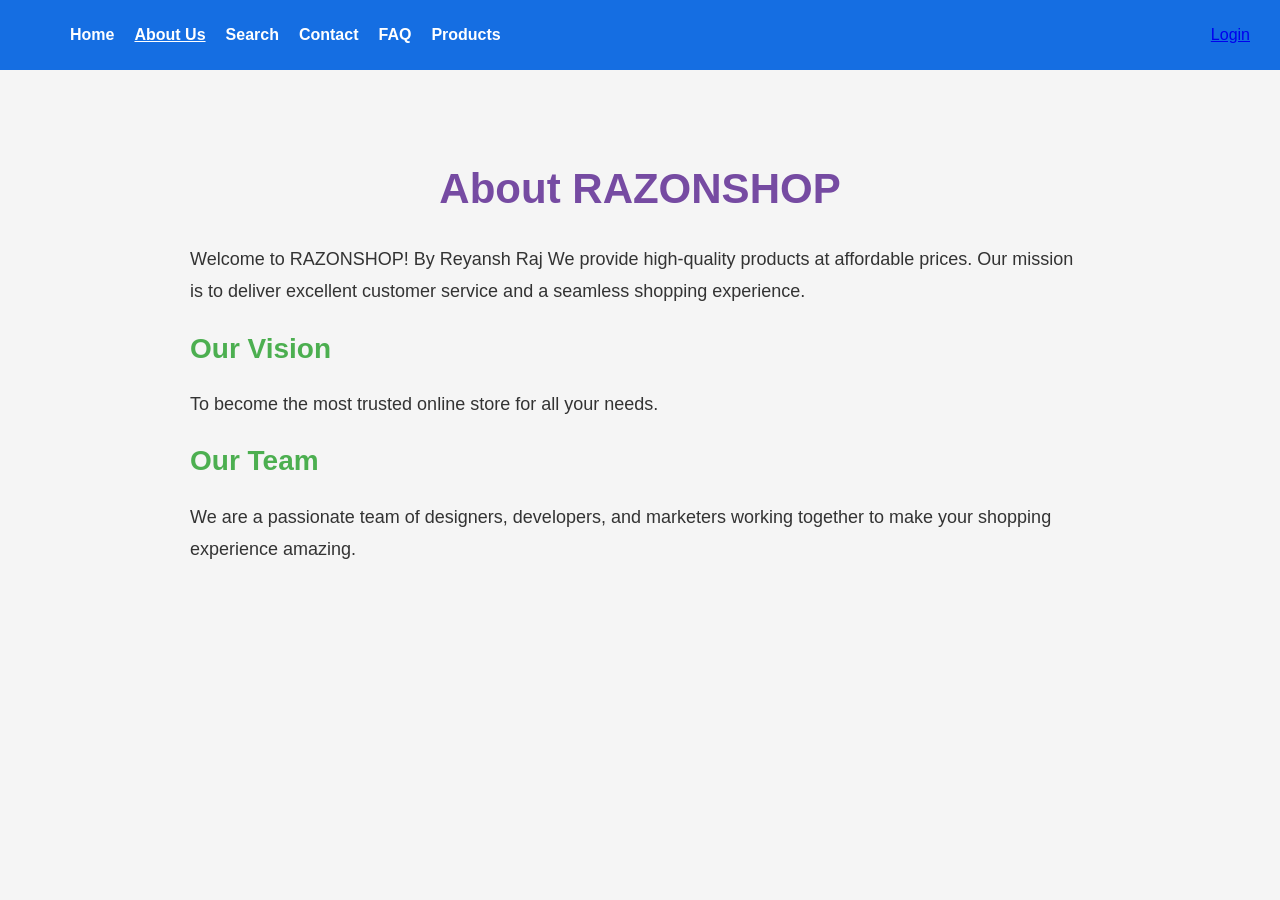
<file: about us.html>
<!DOCTYPE html>
<html>
<head>
    <title>RAZONSHOP - About Us</title>
    <link rel="stylesheet" href="styleaboutus.css"> <!-- new CSS file -->
</head>
<body>

<!-- Navbar -->
<nav class="navbar">
    <div class="nav-left">
        <ul>
            <li><a href="home.html">Home</a></li>
            <li class="active"><a href="about us.html">About Us</a></li>
            <li><a href="search.html">Search</a></li>
            <li><a href="contact.html">Contact</a></li>
            <li><a href="FAQ.html">FAQ</a></li>
            <li><a href="product.html">Products</a></li>
        </ul>
    </div>

    <div id="profileContainer"></div>
</nav>

<!-- Main content -->
<section class="about-section">
    <div class="container">
        <h1>About RAZONSHOP</h1>
        <p>Welcome to RAZONSHOP! By Reyansh Raj We provide high-quality products at affordable prices. Our mission is to deliver excellent customer service and a seamless shopping experience.</p>

        <h2>Our Vision</h2>
        <p>To become the most trusted online store for all your needs.</p>

        <h2>Our Team</h2>
        <p>We are a passionate team of designers, developers, and marketers working together to make your shopping experience amazing.</p>
    </div>
</section>

<!-- Profile JS -->
<script>
    let container = document.getElementById("profileContainer");
    
    if(localStorage.getItem("loggedIn") === "true"){
    
        let username = localStorage.getItem("currentUser");
    
        container.innerHTML = `
            <div class="profile-circle" id="avatar">
                ${username ? username.charAt(0).toUpperCase() : "U"}
            </div>
    
            <div class="profile-dropdown" id="dropdown">
                <p><strong>Name:</strong> ${username}</p>
                <button onclick="logout()">Logout</button>
            </div>
        `;
    
        document.getElementById("avatar").addEventListener("click", function(){
            let dropdown = document.getElementById("dropdown");
            dropdown.style.display = dropdown.style.display === "block" ? "none" : "block";
        });
    
    }else{
        container.innerHTML = `<a href="login.html">Login</a>`;
    }
    
    function logout(){
        localStorage.removeItem("loggedIn");
        localStorage.removeItem("currentUser");
        window.location.href = "login.html";
    }
    </script>

</body>
</html>
</file>
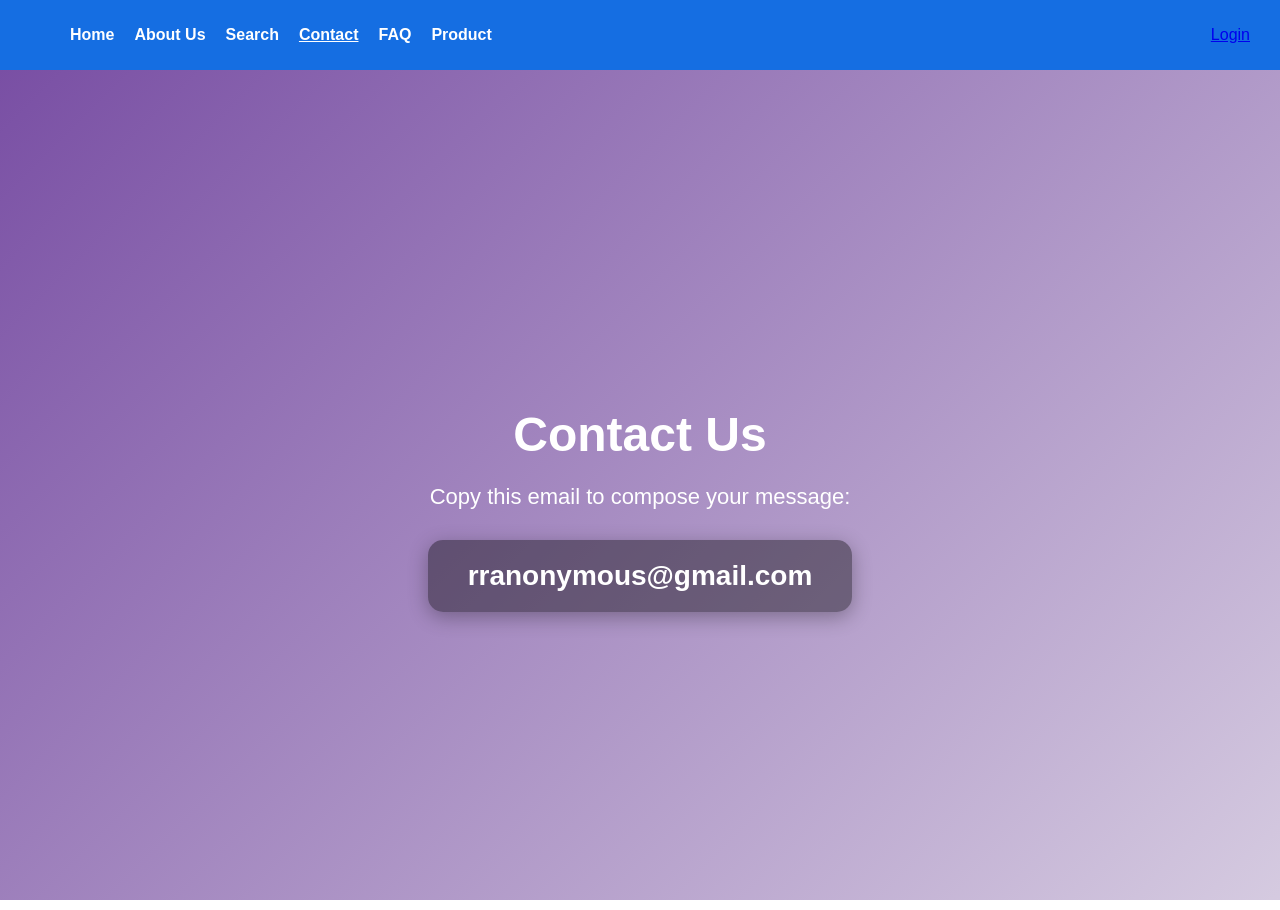
<file: contact.html>
<!DOCTYPE html>
<html>
<head>
    <title>RAZONSHOP - Contact</title>
    <link rel="stylesheet" href="stylecontact.css">
</head>
<body>

<!-- Animated background -->
<div class="animated-bg"></div>

<!-- Navbar -->
<nav class="navbar">
    <div class="nav-left">
        <ul>
            <li><a href="home.html">Home</a></li>
            <li><a href="about us.html">About Us</a></li>
            <li><a href="search.html">Search</a></li>
            <li class="active"><a href="contact.html">Contact</a></li>
            <li><a href="FAQ.html">FAQ</a></li>
            <li><a href="product.html">Product</a></li>
        </ul>
    </div>

    <div id="profileContainer"></div>
</nav>

<!-- Email display -->
<section class="contact-section">
    <div class="container">
        <h1>Contact Us</h1>
        <p>Copy this email to compose your message:</p>
        <div class="email-box">rranonymous@gmail.com</div>
    </div>
</section>

<!-- Profile JS -->
<script>
    let container = document.getElementById("profileContainer");
    
    if(localStorage.getItem("loggedIn") === "true"){
    
        let username = localStorage.getItem("currentUser");
    
        container.innerHTML = `
            <div class="profile-circle" id="avatar">
                ${username ? username.charAt(0).toUpperCase() : "U"}
            </div>
    
            <div class="profile-dropdown" id="dropdown">
                <p><strong>Name:</strong> ${username}</p>
                <button onclick="logout()">Logout</button>
            </div>
        `;
    
        document.getElementById("avatar").addEventListener("click", function(){
            let dropdown = document.getElementById("dropdown");
            dropdown.style.display = dropdown.style.display === "block" ? "none" : "block";
        });
    
    }else{
        container.innerHTML = `<a href="login.html">Login</a>`;
    }
    
    function logout(){
        localStorage.removeItem("loggedIn");
        localStorage.removeItem("currentUser");
        window.location.href = "login.html";
    }
    </script>

</body>
</html>
</file>
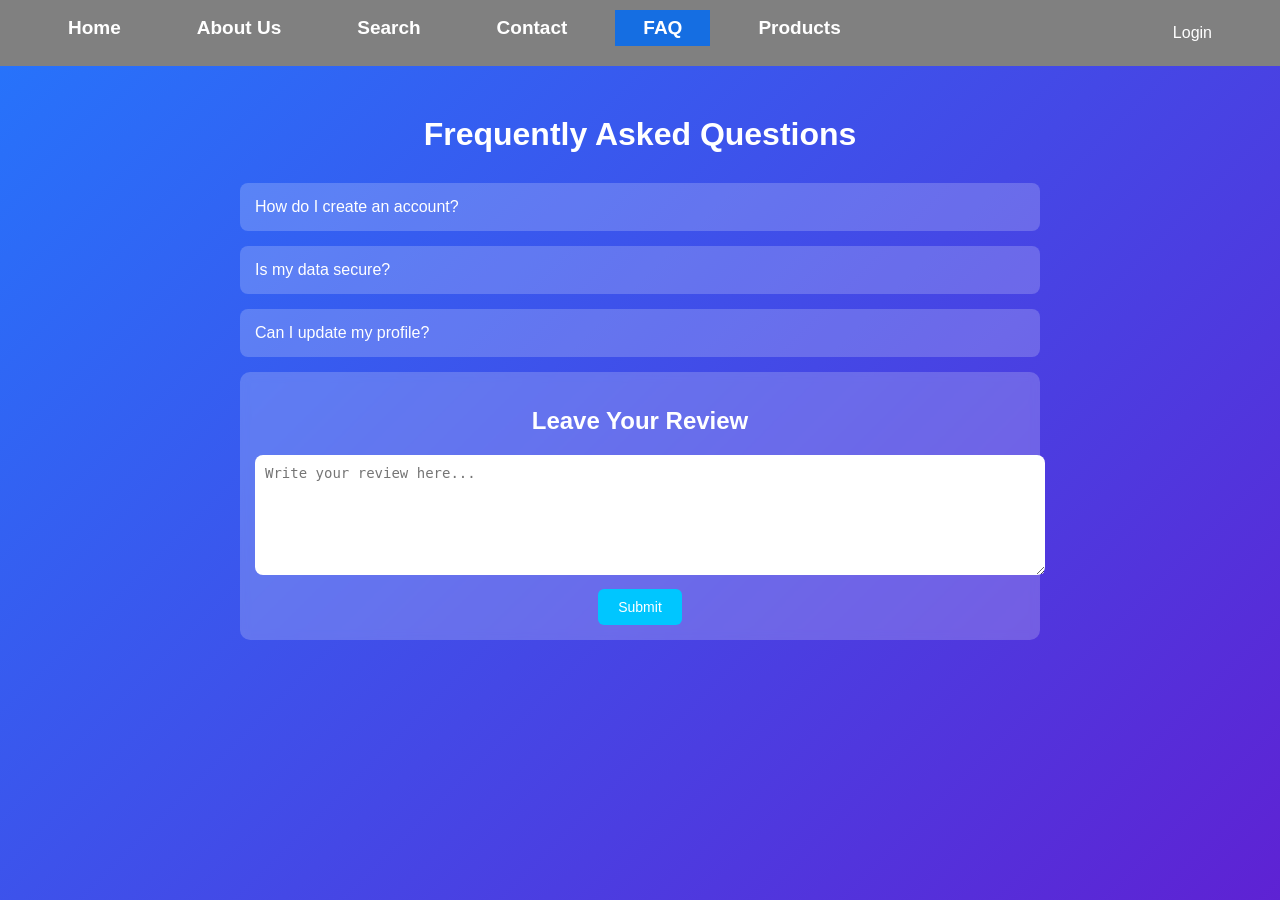
<file: FAQ.html>
<!DOCTYPE html>
<html lang="en">
<head>
    <meta charset="UTF-8">
    <title>FAQ</title>
    <link rel="stylesheet" href="style.css"> 
    <link rel="stylesheet" href="faq.css">
</head>
<body>

    <nav class="navbar">
        <div class="nav-left">
            <ul>
                <li><a href="home.html">Home</a></li>
                <li><a href="about us.html">About Us</a></li>
                <li><a href="search.html">Search</a></li>
                <li><a href="contact.html">Contact</a></li>
                <li class="active"><a href="FAQ.html">FAQ</a></li>
                <li><a href="product.html">Products</a></li> 
            </ul>
        </div>

        <div id="profileContainer">
            <a href="login.html" id="authBtn">Login</a>
        </div>
    </nav>
<div class="faq-container">

    <h1>Frequently Asked Questions</h1>

    <!-- FAQ Items -->
    <div class="faq-item">
        <button class="faq-question">How do I create an account?</button>
        <div class="faq-answer">
            <p>You can sign up using the Sign Up page and create your account easily.</p>
        </div>
    </div>

    <div class="faq-item">
        <button class="faq-question">Is my data secure?</button>
        <div class="faq-answer">
            <p>Yes, your data is stored securely in your browser.</p>
        </div>
    </div>

    <div class="faq-item">
        <button class="faq-question">Can I update my profile?</button>
        <div class="faq-answer">
            <p>Yes, you can update your profile anytime after logging in.</p>
        </div>
    </div>

    <!-- Review Section -->
    <div class="review-box">
        <h2>Leave Your Review</h2>
        <textarea id="reviewText" placeholder="Write your review here..."></textarea>
        <button onclick="submitReview()">Submit</button>
    </div>

    <div id="reviewsContainer"></div>

</div>
<script>
    let container = document.getElementById("profileContainer");

    if (localStorage.getItem("loggedIn") === "true") {

        let username = localStorage.getItem("currentUser");

        container.innerHTML = `
        <div class="profile-circle" id="avatar">
            ${username ? username.charAt(0).toUpperCase() : "U"}
        </div>

        <div class="profile-dropdown" id="dropdown">
            <p><strong>Name:</strong> ${username}</p>
            <button onclick="logout()">Logout</button>
        </div>
    `;

        document.getElementById("avatar").addEventListener("click", function () {
            let dropdown = document.getElementById("dropdown");
            dropdown.style.display = dropdown.style.display === "block" ? "none" : "block";
        });

    } else {
        container.innerHTML = `<a href="login.html">Login</a>`;
    }

    function logout() {
        localStorage.removeItem("loggedIn");
        localStorage.removeItem("currentUser");
        window.location.href = "login.html";
    }
</script>
<script>
/* FAQ Toggle */
document.querySelectorAll(".faq-question").forEach(button => {
    button.addEventListener("click", () => {
        const answer = button.nextElementSibling;
        answer.style.display = answer.style.display === "block" ? "none" : "block";
    });
});

/* Review Submit */
function submitReview(){
    let review = document.getElementById("reviewText").value;

    if(review.trim() === ""){
        alert("Please write something!");
        return;
    }

    let reviews = JSON.parse(localStorage.getItem("reviews")) || [];
    reviews.push(review);
    localStorage.setItem("reviews", JSON.stringify(reviews));

    document.getElementById("reviewText").value = "";
    displayReviews();
}

/* Display Reviews */
function displayReviews(){
    let container = document.getElementById("reviewsContainer");
    let reviews = JSON.parse(localStorage.getItem("reviews")) || [];

    container.innerHTML = "";

    reviews.forEach(r => {
        container.innerHTML += `<div class="review">${r}</div>`;
    });
}

displayReviews();
</script>

</body>
</html>
</file>
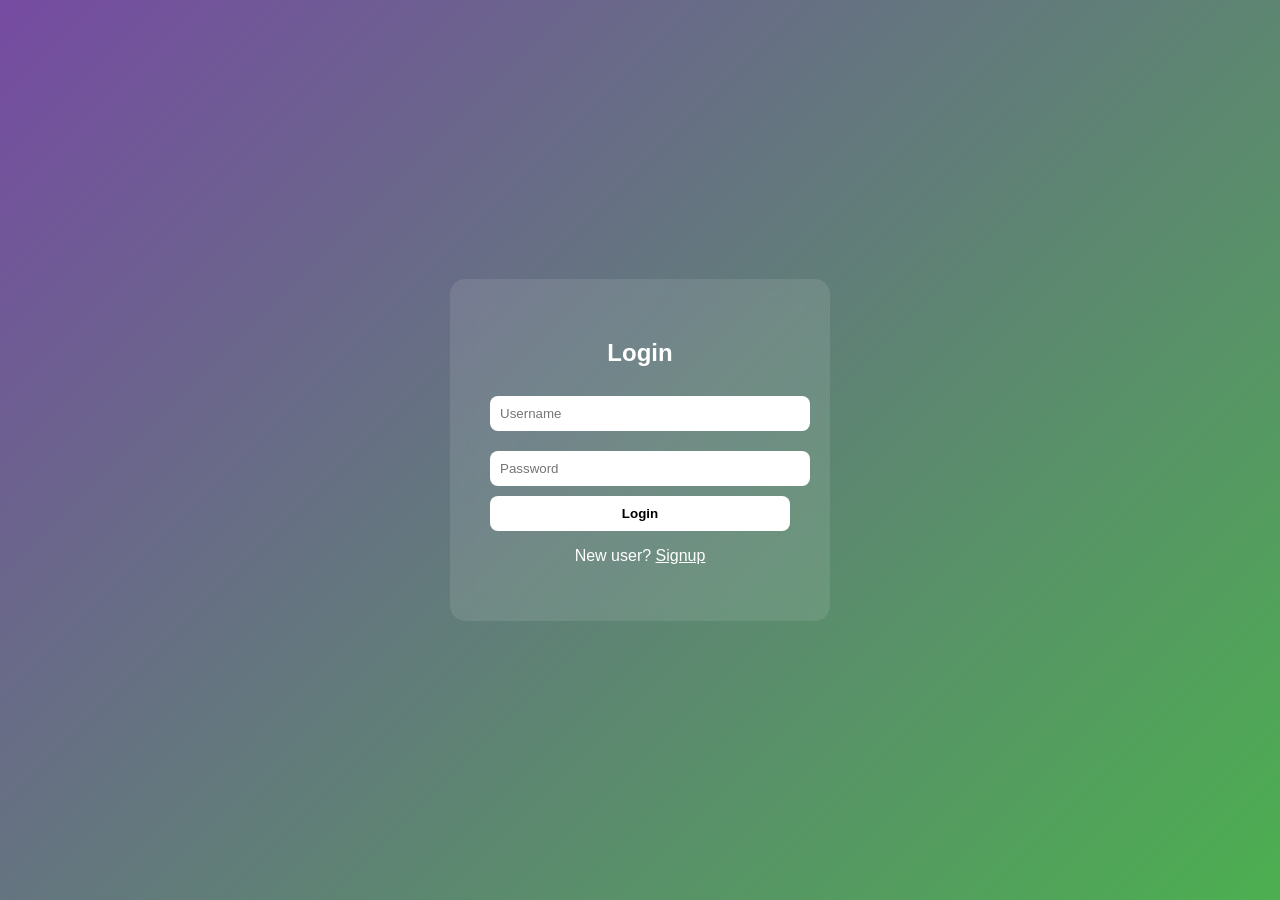
<file: login.html>
<!DOCTYPE html>
<html>
<head>
    <title>Login</title>
    <style>
        body{
            margin:0;
            height:100vh;
            display:flex;
            justify-content:center;
            align-items:center;
            background: linear-gradient(135deg,#764ba2,#4CAF50);
            font-family:Arial;
        }

        .box{
            background:rgba(255,255,255,0.1);
            padding:40px;
            border-radius:15px;
            backdrop-filter:blur(10px);
            text-align:center;
            width:300px;
            color:white;
        }

        input{
            width:100%;
            padding:10px;
            margin:10px 0;
            border-radius:8px;
            border:none;
            outline:none;
            transition:0.3s;
        }

        input.error-border{
            border:2px solid #ff4d4d;
        }

        button{
            width:100%;
            padding:10px;
            border:none;
            border-radius:8px;
            background:#fff;
            font-weight:bold;
            cursor:pointer;
        }

        .error{
            color:#ff4d4d;
            margin-top:10px;
            display:none;
        }
    </style>
</head>
<body>

<div class="box">
    <h2>Login</h2>

    <form id="loginForm">
        <input type="text" id="username" placeholder="Username" required>
        <input type="password" id="password" placeholder="Password" required>
        <button type="submit">Login</button>

        <div id="errorMsg" class="error">
            Incorrect Username or Password
        </div>
    </form>

    <p>New user? <a href="signup.html" style="color:white;">Signup</a></p>
</div>

<script>
document.getElementById("loginForm").addEventListener("submit", function(e){
    e.preventDefault();

    let usernameInput = document.getElementById("username");
    let passwordInput = document.getElementById("password");

    let users = JSON.parse(localStorage.getItem("users")) || [];
    let validUser = users.find(user =>
        user.username === usernameInput.value &&
        user.password === passwordInput.value
    );

    if(validUser){
        localStorage.setItem("loggedIn","true");
        localStorage.setItem("currentUser",usernameInput.value);
        window.location.href="home.html";
    }
    else{
        document.getElementById("errorMsg").style.display="block";
        usernameInput.classList.add("error-border");
        passwordInput.classList.add("error-border");
    }
});
</script>

</body>
</html>
</file>
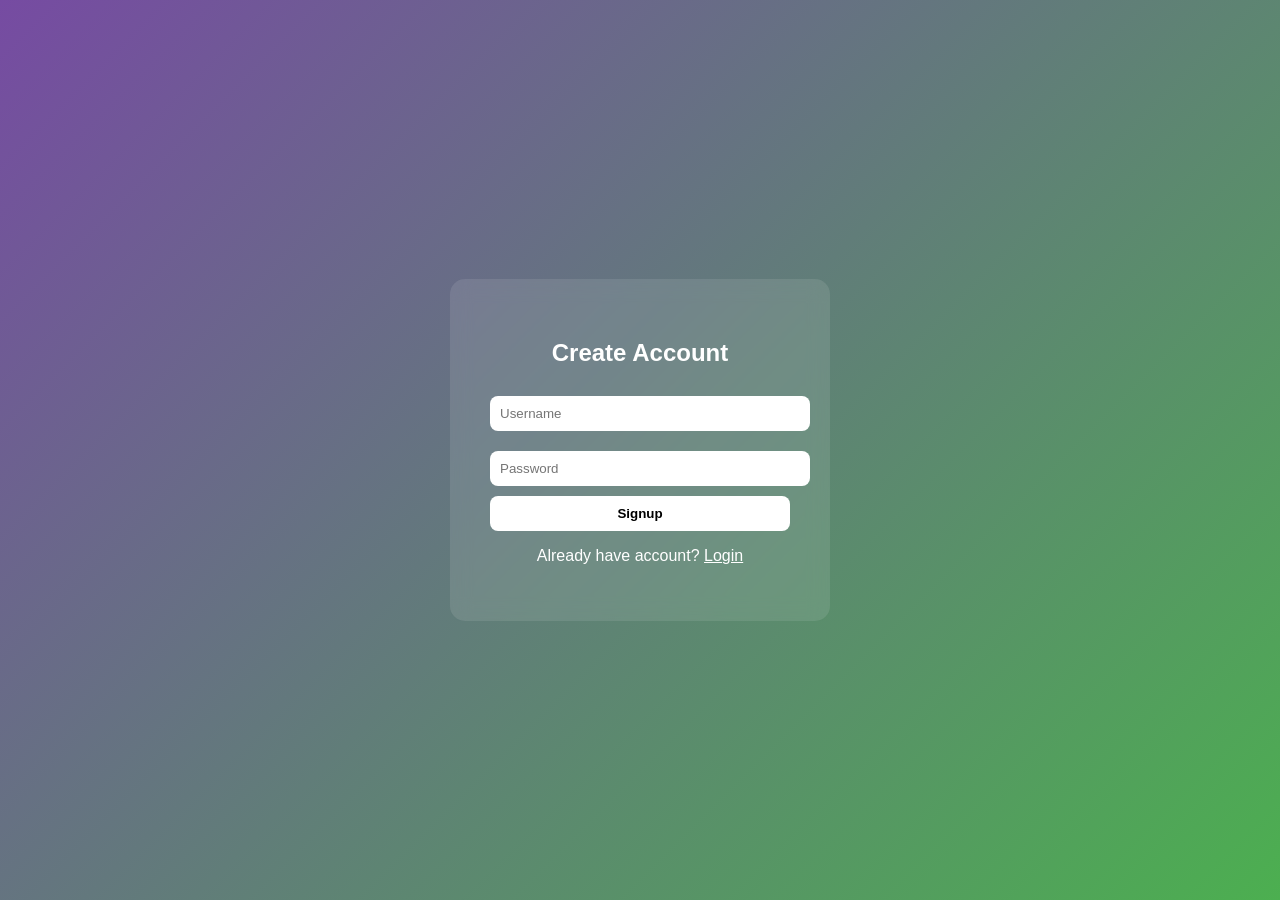
<file: signup.html>
<!DOCTYPE html>
<html>
<head>
    <title>Signup</title>
    <style>
        body{
            margin:0;
            height:100vh;
            display:flex;
            justify-content:center;
            align-items:center;
            background: linear-gradient(135deg,#764ba2,#4CAF50);
            font-family:Arial;
        }

        .box{
            background:rgba(255,255,255,0.1);
            padding:40px;
            border-radius:15px;
            backdrop-filter:blur(10px);
            text-align:center;
            width:300px;
            color:white;
        }

        input{
            width:100%;
            padding:10px;
            margin:10px 0;
            border-radius:8px;
            border:none;
            outline:none;
            transition:0.3s;
        }

        input.error-border{
            border:2px solid #ff4d4d;
        }

        button{
            width:100%;
            padding:10px;
            border:none;
            border-radius:8px;
            background:#fff;
            font-weight:bold;
            cursor:pointer;
        }

        .error{
            color:#ff4d4d;
            margin-top:10px;
            display:none;
        }

        .success{
            color:#00ff99;
            margin-top:10px;
            display:none;
        }
    </style>
</head>
<body>

<div class="box">
    <h2>Create Account</h2>

    <form id="signupForm">
        <input type="text" id="username" placeholder="Username" required>
        <input type="password" id="password" placeholder="Password" required>
        <button type="submit">Signup</button>

        <div id="errorMsg" class="error">
            Username already exists
        </div>

        <div id="successMsg" class="success">
            Account created successfully!
        </div>
    </form>

    <p>Already have account? <a href="login.html" style="color:white;">Login</a></p>
</div>

<script>
    document.getElementById("signupForm").addEventListener("submit", function(e) {
        e.preventDefault(); // Form reload rok raha hai
    
        const username = document.getElementById("username");
        const password = document.getElementById("password");
    
        // Existing users localStorage se lo
        let users = JSON.parse(localStorage.getItem("users")) || [];
    
        // Check karo ki user already exist karta hai ya nahi
        let existingUser = users.find(user => user.username === username.value);
    
        if (existingUser) {
            // User already exists
            document.getElementById("errorisg").style.display = "block";
            username.classList.add("error-border");
        } else {
            // New user add karo
            users.push({ username: username.value, password: password.value });
            localStorage.setItem("users", JSON.stringify(users));
    
            // Messages
            document.getElementById("errorisg").style.display = "none";
            document.getElementById("successMsg").style.display = "block";
    
            // Redirect to login page after 1.2s
            setTimeout(() => {
                window.location.href = "login.html";
            }, 1200);
        }
    });
    </script>
</body>
</html>
</file>
<file: styleaboutus.css>
/* Body & HTML base style */
html, body {
    background-color: #f5f5f5; /* plain grey background */
    margin: 0;
    padding: 0;
    font-family: Arial, sans-serif;
}

/* Navbar */
.navbar{
    display: flex;
    justify-content: space-between;
    align-items: center;
    background: #156ee2;
    padding: 10px 30px;
}

.navbar ul{
    display: flex;
    list-style: none;
}

.navbar ul li{
    margin-right: 20px;
}

.navbar ul li a{
    text-decoration: none;
    color: white;
    font-weight: bold;
}

.navbar ul li.active a{
    text-decoration: underline;
}

/* Profile circle */
#profileContainer{
    position: relative;
}

.profile-circle{
    width: 40px;
    height: 40px;
    background: #4CAF50;
    color: white;
    border-radius: 50%;
    display: flex;
    align-items: center;
    justify-content: center;
    cursor: pointer;
    font-weight: bold;
    font-size: 18px;
}

.profile-dropdown{
    display: none;
    position: absolute;
    right: 0;
    top: 50px;
    background: white;
    color: #333;
    padding: 10px;
    border-radius: 10px;
    box-shadow: 0 5px 15px rgba(0,0,0,0.2);
}

.profile-dropdown p{
    margin: 5px 0;
}

.logout-btn{
    padding: 5px 10px;
    background: #764ba2;
    color: white;
    border: none;
    border-radius: 5px;
    cursor: pointer;
}

/* About Us Section */
.about-section{
    padding: 60px 20px;
    background-color: #f5f5f5; /* plain grey */
    color: #333;
}

.about-section .container{
    max-width: 900px;
    margin: 0 auto;
}

.about-section h1{
    text-align: center;
    font-size: 42px; /* bigger heading */
    margin-bottom: 30px;
    color: #764ba2;
}

.about-section h2{
    font-size: 28px; /* bigger subheading */
    margin-top: 25px;
    color: #4CAF50;
}

.about-section p{
    font-size: 18px; /* bigger paragraph */
    line-height: 1.8;
    margin-top: 15px;
}
</file>
<file: stylecontact.css>
/* Reset & base */
html, body {
    margin: 0;
    padding: 0;
    font-family: Arial, sans-serif;
    height: 100%;
    overflow-x: hidden;
}

/* Animated gradient background */
.animated-bg{
    position: fixed;
    top: 0;
    left: 0;
    width: 100%;
    height: 100%;
    background: linear-gradient(-45deg, #764ba2, #4CAF50, #f5f5f5, #764ba2);
    background-size: 400% 400%;
    z-index: -1;
    animation: gradientBG 15s ease infinite;
}

@keyframes gradientBG{
    0%{background-position:0% 50%;}
    50%{background-position:100% 50%;}
    100%{background-position:0% 50%;}
}

/* Navbar */
.navbar{
    display: flex;
    justify-content: space-between;
    align-items: center;
    background: #156ee2;
    padding: 10px 30px;
    position: sticky;
    top: 0;
    z-index: 10;
}

.navbar ul{
    display: flex;
    list-style: none;
}

.navbar ul li{
    margin-right: 20px;
}

.navbar ul li a{
    text-decoration: none;
    color: white;
    font-weight: bold;
}

.navbar ul li.active a{
    text-decoration: underline;
}

/* Profile circle */
#profileContainer{
    position: relative;
}

.profile-circle{
    width: 40px;
    height: 40px;
    background: #4CAF50;
    color: white;
    border-radius: 50%;
    display: flex;
    align-items: center;
    justify-content: center;
    cursor: pointer;
    font-weight: bold;
    font-size: 18px;
}

.profile-dropdown{
    display: none;
    position: absolute;
    right: 0;
    top: 50px;
    background: white;
    color: #333;
    padding: 10px;
    border-radius: 10px;
    box-shadow: 0 5px 15px rgba(0,0,0,0.2);
}

.logout-btn{
    padding: 5px 10px;
    background: #764ba2;
    color: white;
    border: none;
    border-radius: 5px;
    cursor: pointer;
}

/* Contact Section */
.contact-section{
    height: calc(100vh - 60px);
    display: flex;
    flex-direction: column;
    justify-content: center;
    align-items: center;
    color: #fff;
    text-align: center;
}

.contact-section h1{
    font-size: 48px;
    margin-bottom: 20px;
}

.contact-section p{
    font-size: 22px;
    margin-bottom: 30px;
}

.email-box{
    font-size: 28px;
    font-weight: bold;
    color: #fff;
    background: rgba(0,0,0,0.4);
    padding: 20px 40px;
    border-radius: 15px;
    box-shadow: 0 5px 20px rgba(0,0,0,0.3);
    cursor: text;
    user-select: all; /* easy copy */
}
</file>
<file: style.css>
{
    margin: 0;
    padding: 0;
    box-sizing: border-box;
}

#vid-par {
    position: relative;
    width: 100%;
    height: 100vh;
    overflow: hidden;
    background-color: rgba(0,0,0,0.5);
    background-blend-mode: overlay;
}

#my-vid {
    position: absolute;
    top: 0;
    left: 0;
    width: 100%;
    height: 100%;
    object-fit: cover;
    pointer-events: none;
    z-index: -1;
}
ul{
    margin: 0;
    padding: 0;
    list-style: none;
    height: 46px;
    line-height: 36px;
    background-color: grey;
    font-family: Arial, Helvetica, sans-serif;
    font-size: 19px;
}

li{
    float: left;
border-right: 0px solid #156ee2;
}

a{
display: block;
padding: 0 28px;
color: #fff;
text-decoration: none;
}

a:hover, .active a{
    background-color: #156ee2;
}
.container{
width: 100%;
min-height: 100vh;
padding: 5%;
background-image: url(space.png);
background-position: center;
background-size: cover;
display: flex;
align-items: center;
justify-content: center;
}
.search-bar{
width: 100%;
max-width: 700px;
background: rgba(255, 255, 255, 0.212);
display:  flex;
align-items: center;
border-radius: 60px;
padding: 10px 20px;
backdrop-filter: blur(40px) saturate(180%);
}
.search-bar input{
background: transparent;
flex: 1;
border: 0;
outline: none;
padding: 24px 24px;
font-size: 20px;
color: #c7ffcb;
}


.search-bar button{
    border: none;
    outline: none;
    background: transparent;   
    width: 60px;
    height: 60px;
    border-radius: 50%;
    cursor: pointer;
  
    background-image: url(search-logo.png);
    background-repeat: no-repeat;
    background-position: center;
    background-size: 75px;
  }

input::placeholder {
    color: #ffffff; /* Replace with your color */
    opacity: 1; /* Fixes Firefox lower opacity default */
  }
  
  /* Chrome, Safari, Opera */
  input::-webkit-input-placeholder {
    color: ##FFFFFF;
  }
  
  /* Firefox 19+ */
  input::-moz-placeholder {
    color: ##FFFFFF;
    opacity: 1;
  }
  
  /* Internet Explorer 10-11 */
  input:-ms-input-placeholder {
    color: ##FFFFFF;
  }
  .navbar {
    display: flex;
    justify-content: space-between;
    align-items: center;
    background: grey;
    padding: 10px 40px;
    color: white;
}

.nav-left ul {
    display: flex;
    list-style: none;
    gap: 20px;
}

.nav-left ul li a {
    color: white;
    text-decoration: none;
    font-weight: bold;
}

#profileContainer {
    display: flex;
    align-items: center;
}

.profile-circle{
    width: 40px;
    height: 40px;
    border-radius: 50%;
    background: red;
    color: white;
    display: flex;
    justify-content: center;
    align-items: center;
    font-weight: bold;
    cursor: pointer;
}

.profile-dropdown{
    display: none;
    position: absolute;
    right: 40px;
    margin-top: 10px;
    background: white;
    padding: 15px;
    width: 180px;
    border-radius: 10px;
    box-shadow: 0 5px 15px rgba(0,0,0,0.2);
    color: black;
}

.profile-dropdown p{
    margin: 5px 0;
    font-size: 14px;
}

.logout-btn{
    margin-top: 10px;
    padding: 5px;
    width: 100%;
    border: none;
    background: red;
    color: white;
    border-radius: 5px;
    cursor: pointer;
}
/* About Us Page */
.about-section{
  padding: 60px 90px;
  background: #f5f5f5; /* Background image hata diya, simple light grey */
  color: #333;
}

.about-section .container{
  max-width: 900px;
  margin: 0 auto;
}

.about-section h1{
  text-align: center;
  font-size: 42px; /* thoda bada */
  margin-bottom: 30px;
  color: #764ba2;
}

.about-section h2{
  font-size: 28px; /* thoda bada */
  margin-top: 25px;
  color: #4CAF50;
}

.about-section p{
  font-size: 18px; /* paragraph thoda bada */
  line-height: 1.8;
  margin-top: 15px;
}
</file>
<file: faq.css>
body {
    margin: 0;
    font-family: Arial, sans-serif;
    background: linear-gradient(-45deg, #1e3c72, #2a5298, #6a11cb, #2575fc);
    background-size: 400% 400%;
    animation: gradientBG 8s ease infinite;
    color: white;
}

@keyframes gradientBG {
    0% {background-position: 0% 50%;}
    50% {background-position: 100% 50%;}
    100% {background-position: 0% 50%;}
}

ul{
    margin: 0;
    padding: 0;
    list-style: none;
    height: 46px;
    line-height: 36px;
    background-color: grey;
    font-family: Arial, Helvetica, sans-serif;
    font-size: 19px;
}

li{
    float: left;
border-right: 0px solid #156ee2;
}

a{
display: block;
padding: 0 28px;
color: #fff;
text-decoration: none;
}

.faq-container {
    width: 80%;
    max-width: 800px;
    margin: 50px auto;
}

h1 {
    text-align: center;
    margin-bottom: 30px;
}

.faq-item {
    margin-bottom: 15px;
}

.faq-question {
    width: 100%;
    padding: 15px;
    background: rgba(255,255,255,0.2);
    border: none;
    color: white;
    font-size: 16px;
    text-align: left;
    cursor: pointer;
    border-radius: 8px;
    transition: 0.3s;
}

.faq-question:hover {
    background: rgba(255,255,255,0.3);
}

.faq-answer {
    display: none;
    padding: 10px 15px;
    background: rgba(0,0,0,0.4);
    border-radius: 8px;
    margin-top: 5px;
}

.review-box {
    margin-top: 40px;
    text-align: center;
}

textarea {
    width: 100%;
    height: 100px;
    border-radius: 8px;
    border: none;
    padding: 10px;
    font-size: 14px;
    margin-bottom: 10px;
}

.review-box button {
    padding: 10px 20px;
    border: none;
    border-radius: 6px;
    cursor: pointer;
    font-size: 14px;
    background: #00c6ff;
    color: white;
    transition: 0.3s;
}

.review-box button:hover {
    background: #0072ff;
}

.review {
    margin-top: 10px;
    padding: 10px;
    background: rgba(0,0,0,0.5);
    border-radius: 6px;
}
.review-box {
    background: rgba(255,255,255,0.2);
    padding: 15px;
    margin-top: 10px;
    border-radius: 10px;
    backdrop-filter: blur(5px);
    animation: fadeIn 0.4s ease-in-out;
}
</file>
